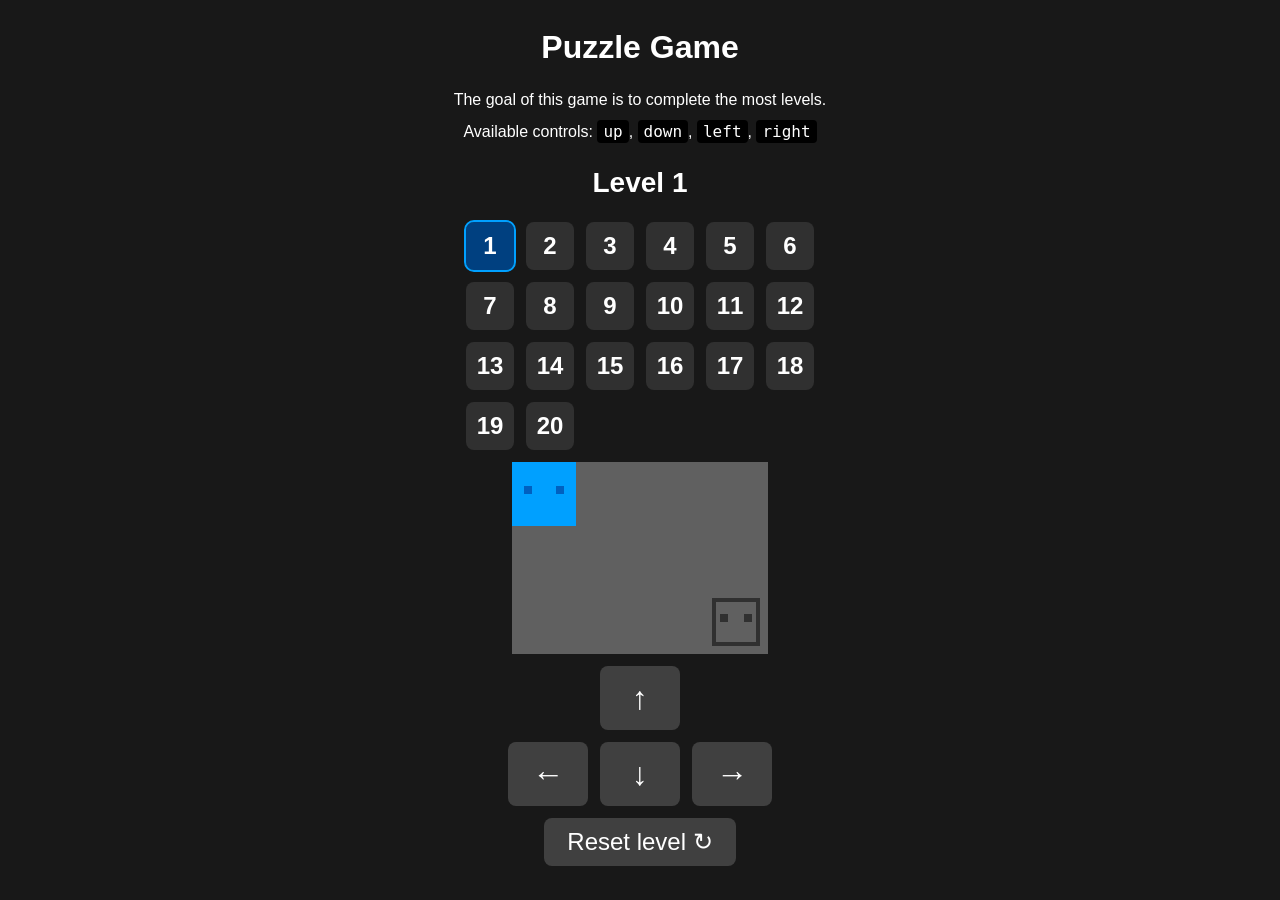
<file: index.html>
<!DOCTYPE html>
<html lang="en">
<head>
    <meta charset="UTF-8">
    <meta name="viewport" content="width=device-width, initial-scale=1.0">
    <title>Puzzle Game</title>
    <link rel="stylesheet" href="style.css">
    <link rel="icon" type="image/x-icon" href="favicon.png">
</head>
<body>
    <h1>Puzzle Game</h1>

    <p style="text-align: center;">The goal of this game is to complete the most levels.</p>
    <p style="text-align: center;">Available controls: <code>up</code>, <code>down</code>, <code>left</code>, <code>right</code></p>

    <h2 id="level" style="text-align: center;">Level N/A</h2>

    <div id="level-selector" class="level-selector" aria-label="Level selector"></div>

    <canvas id="game"></canvas>

    <div class="controls">
        <button id="btn-up" aria-label="Move up">↑</button>
        <div class="controls-row">
            <button id="btn-left" aria-label="Move left">←</button>
            <button id="btn-down" aria-label="Move down">↓</button>
            <button id="btn-right" aria-label="Move right">→</button>
        </div>
        <button id="btn-reset" aria-label="Reset level">Reset level ↻</button>
    </div>

    <script type="module" src="game.js"></script>
</body>
</html>
</file>
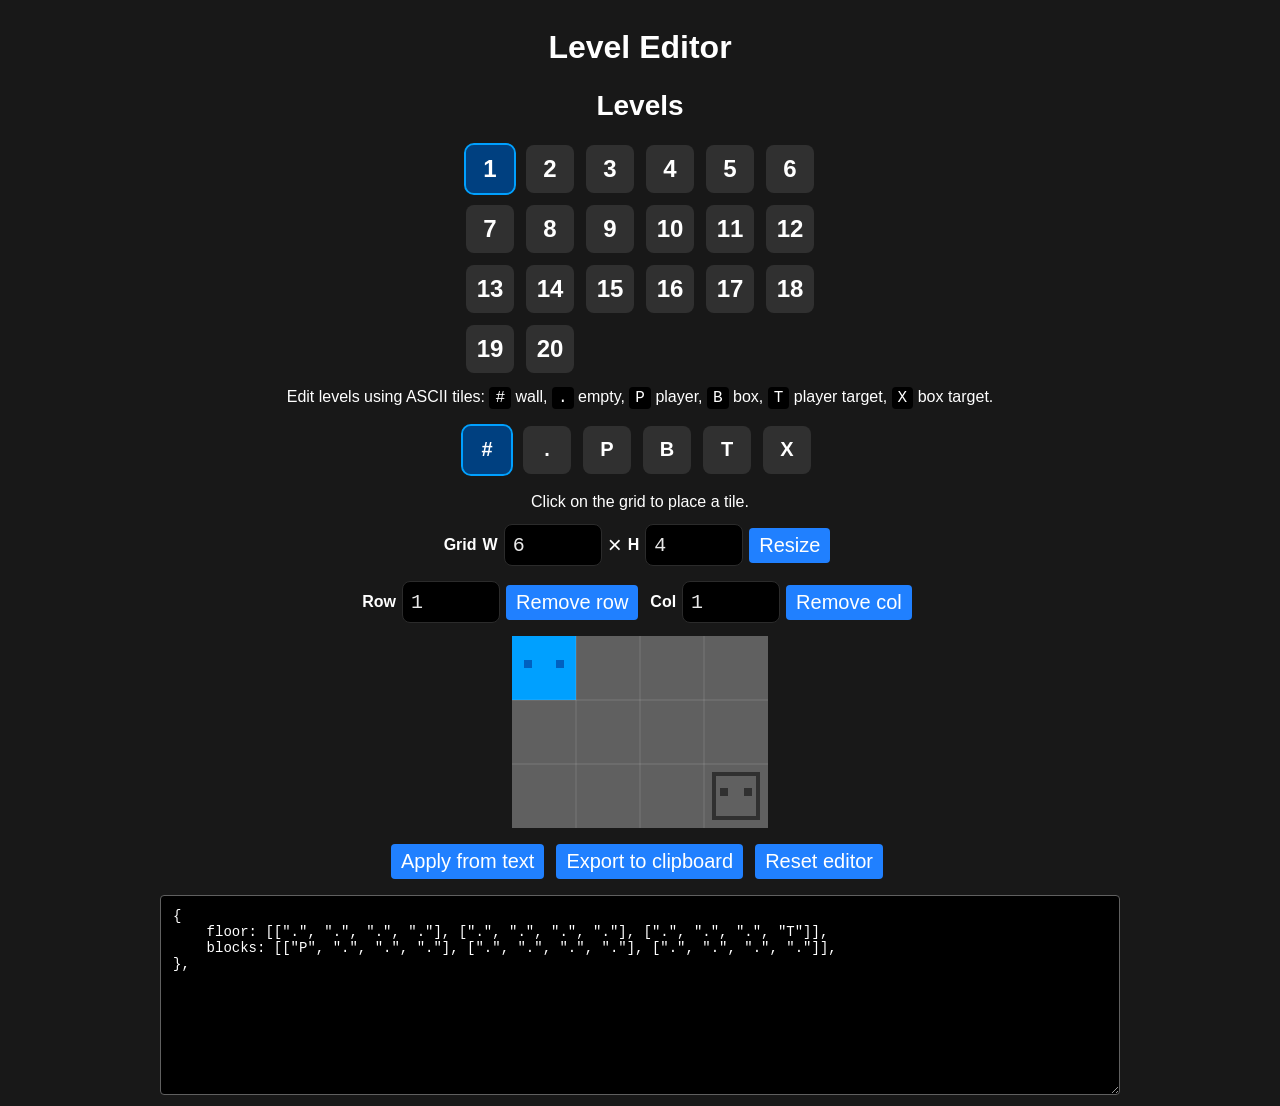
<file: editor.html>
<!DOCTYPE html>
<html lang="en">
<head>
    <meta charset="UTF-8">
    <meta name="viewport" content="width=device-width, initial-scale=1.0">
    <title>Level Editor - Puzzle Game</title>
    <link rel="stylesheet" href="style.css">
    <link rel="icon" type="image/x-icon" href="favicon.png">
</head>
<body>
    <h1>Level Editor</h1>

    <h2 style="text-align: center;">Levels</h2>

    <div id="level-selector-editor" class="level-selector" aria-label="Level selector"></div>

    <p style="text-align: center;">
        Edit levels using ASCII tiles: <code>#</code> wall, <code>.</code> empty, <code>P</code> player, <code>B</code> box,
        <code>T</code> player target, <code>X</code> box target.
    </p>

    <div class="row" role="group" aria-label="Tile palette">
        <button class="block-selector" type="button" data-tile="#" aria-label="Wall (#)">#</button>
        <button class="block-selector" type="button" data-tile="." aria-label="Empty (.)">.</button>
        <button class="block-selector" type="button" data-tile="P" aria-label="Player (P)">P</button>
        <button class="block-selector" type="button" data-tile="B" aria-label="Box (B)">B</button>
        <button class="block-selector" type="button" data-tile="T" aria-label="Player target (T)">T</button>
        <button class="block-selector" type="button" data-tile="X" aria-label="Box target (X)">X</button>
    </div>

    <p id="editor-status" style="font-size: 16px; text-align: center;">Click on the grid to place a tile.</p>

    <div class="row editor-dimensions" role="group" aria-label="Grid dimensions">
        <p style="font-weight: 700;">Grid</p>
        <label>W
            <input id="editor-grid-width" type="number" min="1" max="64" step="1" value="6" />
        </label>
        <span style="font-size: 24px;">×</span>
        <label>H
            <input id="editor-grid-height" type="number" min="1" max="64" step="1" value="4" />
        </label>
        <button id="btn-editor-resize" type="button">Resize</button>
    </div>

    <div class="row" role="group" aria-label="Remove row or column">
        <label>Row</label>
        <input id="editor-remove-row" type="number" min="1" max="64" step="1" value="1" />
        <button id="btn-editor-remove-row" type="button">Remove row</button>

        <label>Col</label>
        <input id="editor-remove-col" type="number" min="1" max="64" step="1" value="1" />
        <button id="btn-editor-remove-col" type="button">Remove col</button>
    </div>


    <canvas id="editor-canvas"></canvas>

    <div class="row">
        <button id="btn-editor-apply" type="button">Apply from text</button>
        <button id="btn-editor-export" type="button">Export to clipboard</button>
        <button id="btn-editor-reset" type="button">Reset editor</button>
        <!-- <button id="btn-editor-save" type="button" class="primary">Save to level</button> -->
    </div>

    <textarea id="editor-text" class="editor-text" spellcheck="false" style="font-size: 14px;" aria-label="Level ASCII editor"></textarea>

    <script type="module" src="editor.js"></script>
</body>
</html>
</file>
<file: style.css>
/* Background */
/* ================================================================ */

body {
    font-family: Arial;
    background: #181818;
    text-align: left;
    padding: 8px;
    max-width: 960px;
    margin: auto;
    color: #FFFFFF;
}

.row {
    display: flex;
    flex-direction: row;
    align-items: center;
    justify-content: center;
    gap: 6px;
    margin: 10px 0;
}

hr {
    border: 2px solid #404040;
}

/* Text */
/* ================================================================ */

h1 {
    font-size: 32px;
    text-align: center;
}

h2 {
    font-size: 28px;
}

p {
    font-size: 16px;
    line-height: 24px;
    margin: 8px 0px;
}

code {
    background: #000000;
    padding: 2px 6px;
    border-radius: 4px;
}

label {
    display: flex;
    align-items: center;
    gap: 6px;
    font-weight: 700;
}

/* Button */
/* ================================================================ */

button {
    background: #2080FF;
    color: #FFFFFF;
    box-sizing: border-box;
    border: 0 solid #000;
    max-width: 240px;
    padding: 6px 10px;
    margin: 6px 6px 6px 0px;
    font-size: 20px;
    border-radius: 4px;
    cursor: pointer;
    white-space: nowrap;
}

button:active {
    background: #0060E0;
}

button:disabled {
    background: #606060;
    cursor: not-allowed;
}

/* Input */
/* ================================================================ */

input {
    width: 80px;
    height: 32px;
    background: #000000;
    color: #e8e8e8;
    border: 1px solid #2b2b2b;
    border-radius: 8px;
    padding: 4px 8px;
    font-family: monospace;
    font-size: 20px;
}

/* Text area */
/* ================================================================ */

textarea {
    width: 100%;
    height: 200px;
    min-height: 160px;
    background: #000000;
    color: #FFFFFF;
    border: 1px solid #606060;
    padding: 12px;
    font-family: monospace;
    font-size: 16px;
    box-sizing: border-box;
    resize: vertical;
    border-radius: 4px;
}

/* Canvas */
/* ================================================================ */

canvas {
    display: block;
    margin: auto;
}

/* Level selector */
/* ================================================================ */

.level-selector {
    margin: 12px auto 12px auto;
    display: grid;
    grid-template-columns: repeat(6, 48px);
    gap: 12px;
    justify-content: center;
    user-select: none;
}

.level-selector button {
    width: 48px;
    height: 48px;
    border-radius: 8px;
    border: none;
    background: #303030;
    color: #FFFFFF;
    font-weight: 700;
    font-size: 24px;
    cursor: pointer;
    margin: 0;
}

.level-selector button:active {
    transform: translateY(2px);
}

.level-selector button[aria-current="true"] {
    outline: 2px solid #00A0FF;
    background: #004080;
}

.level-selector button.completed {
    background: #008000;
}

.level-selector button[aria-current="true"].completed {
    outline: 2px solid #00C000;
    background: #006000;
}

/* Mobile controls */
/* ================================================================ */

.controls {
    display: flex;
    flex-direction: column;
    align-items: center;
    gap: 12px;
    margin: 12px auto;
    max-width: 400px;
}

.controls-row {
    display: flex;
    flex-direction: row;
    width: 100%;
    justify-content: center;
    gap: 12px;
}

.controls button {
    font-size: 32px;
    width: 80px;
    height: 64px;
    border-radius: 8px;
    margin: 0;
    border: none;
    background: #404040;
    color: #FFFFFF;
}

#btn-reset {
    text-align: center;
    font-size: 24px;
    width: 192px;
    height: 48px;
}

.controls button:active {
    background: #505050;
    transform: translateY(4px);
}

/* Block selector */
/* ================================================================ */

.block-selector {
    width: 48px;
    height: 48px;
    border-radius: 8px;
    border: none;
    background: #303030;
    color: #fff;
    font-weight: 700;
    font-size: 20px;
    cursor: pointer;
}

.block-selector.selected {
    outline: 2px solid #00A0FF;
    background: #004080;
}

/* Editor */
/* ================================================================ */

.editor-dimensions {
    margin: 0 auto;
    flex-wrap: wrap;
}
</file>
